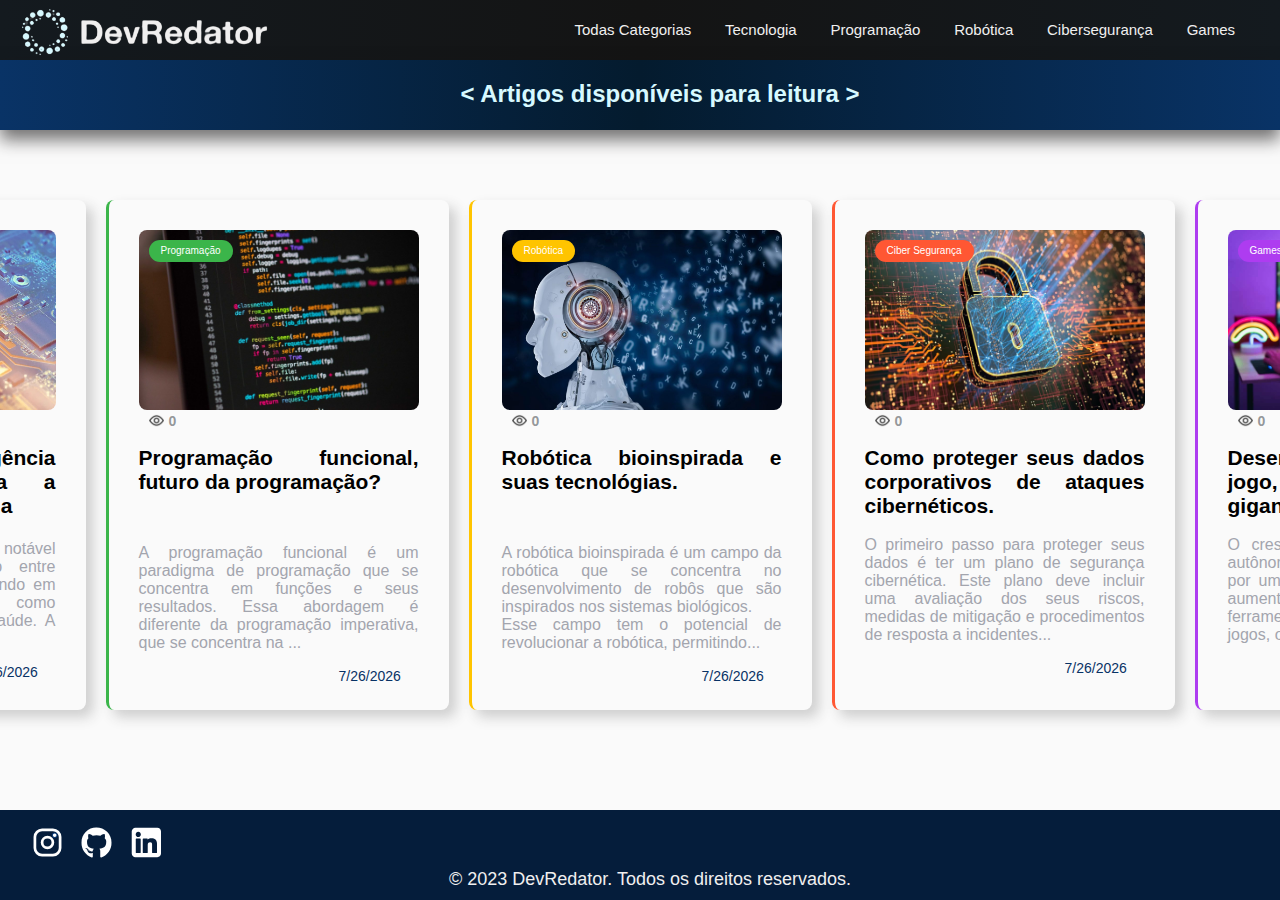
<file: index.html>
<!DOCTYPE html>
<html lang="pt-BR">

<head>
    <meta charset="UTF-8">
    <meta name="viewport" content="width=device-width, initial-scale=1.0">
    <link rel="stylesheet" href="style.css" />
    <script src="script.js" defer></script>
    <title>Document</title>

</head>

<body>
    <div class="dropdwn">
        <nav>
            <a href="https://looka.com/editor/145807962" target="_blank"><img class="logo"
                    src="Imagens/cinza e azul.png"></a>
            <ul>
                <li data_filter_all>Todas Categorias</li>
                <li data_filter_technology>Tecnologia</a></li>
                <li data_filter_programing>Programação</a></li>
                <li data_filter_robotic>Robótica</a></li>
                <li data_filter_cibersecurity>Cibersegurança</a></li>
                <li data_filter_games>Games</a></li>
            </ul>
        </nav>
    </div>

    <div class="dropdwn_artigo">
        <ul>
            <h2>
                < Artigos disponíveis para leitura >
            </h2>
        </ul>
    </div>
    <main>

        <div class="row">
            <div id="cardone" data_cardone data_cardpost>
                <div class="card cardone">
                    <div class="elementodocard">Tecnologia</div>
                    <img class="image1" src="Imagens/circuito.jpg">
                    <img class="image" src="Imagens/mostrar.png" alt="card2" id="image2" />
                    <span class="view-count" id="view-count-cardone" data_views_cardone>0</span>
                    <h2>Avanço na Inteligência Artificial Impulsiona a Medicina Personalizada</h2>

                    <p>Nos últimos anos, um avanço notável tem ocorrido na interseção entre tecnologia e medicina,
                        resultando em
                        uma
                        revolução na forma como abordamos os cuidados de saúde.
                        A convergência da medicina... <br>
                    </p>

                    <span data_date></span><br>
                </div>
            </div>

            <div id="cardtwo" data_cardtwo data_cardpost>

                <div class="card cardtwo">
                    <div class="elementodocardtwo">Programação</div>
                    <img class="image2" src="Imagens/programacao.jpg">
                    <img class="image" src="Imagens/mostrar.png" alt="card2" />
                    <span class="view-count" id="view-count-cardtwo" data_views_cardtwo>0</span>
                    <h2>Programação funcional, futuro da programação?</h2>

                    <p>A programação funcional é um paradigma de programação que se concentra em funções e seus
                        resultados. Essa
                        abordagem é diferente da programação imperativa, que se concentra na ...
                        <br>
                    </p>
                    <span data_date></span><br>
                </div>

            </div>

            <div id="cardtree" data_cardtree data_cardpost>

                <div class="card cardtree" id="cardtree">
                    <div class="elementodocardtree">Robótica</div>
                    <img class="image3" src="Imagens/robotica.jpg">
                    <img class="image" src="Imagens/mostrar.png" alt="card3" />
                    <span class="view-count" id="view-count-cardtree" data_views_cardtree>0</span>
                    <h2>Robótica bioinspirada e suas tecnológias. </h2>

                    <p>A robótica bioinspirada é um campo da robótica que se concentra no desenvolvimento de robôs
                        que
                        são
                        inspirados nos sistemas biológicos. <br>
                        Esse campo tem o potencial de revolucionar a robótica, permitindo...
                    </p>
                    <span data_date>Data</span><br>
                </div>

            </div>

            <div id="cardfour" data_cardfour data_cardpost>

                <div class="card cardfour" id="cardfour">
                    <div class="elementodocardfour">Ciber Segurança</div>
                    <img class="image4" src="Imagens/Ciber.jpg" alt="card4">
                    <img class="image" src="Imagens/mostrar.png" alt="card4" />
                    <span class="view-count" id="view-count-cardfour" data_views_cardfour>0</span>
                    <h2>Como proteger seus dados corporativos de ataques cibernéticos.</h2>

                    <p>O primeiro passo para proteger seus dados é ter um plano de segurança cibernética. Este plano
                        deve incluir uma avaliação dos seus riscos, medidas de mitigação e procedimentos de resposta a
                        incidentes...<br>

                    </p>
                    <span data_date>Data</span><br>
                </div>
            </div>

            <div id="cardfive" data_cardfive data_cardpost>

                <div class="card cardfive" id="cardfive">
                    <div class="elementodocardfive">Ciber Segurança</div>
                    <img class="image5" src="Imagens/tendencias.jpg" alt="card5">
                    <span class="view-count" id="view-count-cardfive" data_views_cardfive>0</span>
                    <img class="image" src="Imagens/mostrar.png" alt="card5" />
                    <h2>As Tendências Emergentes em Cibersegurança.</h2>

                    <p> cibersegurança é um campo em constante evolução, à medida que ameaças cibernéticas se tornam
                        mais sofisticadas e os atacantes buscam novas maneiras de explorar vulnerabilidades. A
                        utilização de inteligência artificial...<br>

                    </p>
                    <span data_date>Data</span><br>
                </div>
                <script>
                    var cardfive = document.getElementById("cardfive");
                    cardfive.style.display = "none";
                </script>

            </div>

            <div id="cardsix" data_cardsix data_cardpost>

                <div class="card cardsix" id="cardsix">
                    <div class="elementodocardsix">Robótica</div>
                    <img class="image6" src="Imagens/cirurgia_robotica.jpg" alt="card6">
                    <span class="view-count" id="view-count-cardsix" data_views_cardsix>0</span>
                    <img class="image" src="Imagens/mostrar.png" alt="card6" />
                    <h2>Robôs realizam cirurgias cardíacas.</h2>

                    <p>Robôs conseguem realizar cirurgias cardíacas com a mesma precisão de humanos.</br>

                        Um grupo de pesquisadores da Universidade de Stanford, nos Estados Unidos, desenvolveu um
                        sistema de robótica que é capaz de realizar...<br>

                    </p>
                    <span data_date>Data</span><br>
                </div>
                <script>
                    var cardsix = document.getElementById("cardsix");
                    cardsix.style.display = "none";
                </script>

            </div>

            <div id="cardseven" data_cardseven data_cardpost>

                <div class="card cardseven" id="cardseven">
                    <div class="elementodocardseven">Tecnologia</div>
                    <img class="image7" src="Imagens/metaverso.jpg" alt="card7">
                    <span class="view-count" id="view-count-cardseven" data_views_cardseven>0</span>
                    <img class="image" src="Imagens/mostrar.png" alt="card7" />
                    <h2>Metaverso, a internet que não é apenas virtual.</h2>

                    <p>Desenvolvedores de jogos autônomos, que trabalham por conta própria, estão ganhando espaço no
                        mercado.
                        Esses desenvolvedores geralmente trabalham em projetos pessoais ou em parceria com outras
                        pessoas, e não estão vinculados a grandes empresas ou estúdios...<br>

                    </p>
                    <span data_date>Data</span><br>
                </div>
                <script>
                    var cardseven = document.getElementById("cardseven");
                    cardseven.style.display = "none";
                </script>

            </div>

            <div id="cardeight" data_cardeight data_cardpost>

                <div class="card cardeight" id="cardeight">
                    <div class="elementodocardeight">Games</div>
                    <img class="image8" src="Imagens/games.jpg" alt="card8">
                    <span class="view-count" id="view-count-cardeight" data_views_cardeight>0</span>
                    <img class="image" src="Imagens/mostrar.png" alt="card8" />
                    <h2>Desenvolva o seu proprio jogo, e feche parceria com gigantes.</h2>

                    <p>O crescimento dos desenvolvedores autônomos de jogos é impulsionado por uma série de fatores,
                        incluindo o aumento da acessibilidade às ferramentas de desenvolvimento de jogos, o crescimento
                        do mercado...<br>

                    </p>
                    <span data_date>Data</span><br>
                </div>

            </div>

            <div id="cardnine" data_cardnine data_cardpost>

                <div class="card cardnine" id="cardnine">
                    <div class="elementodocardnine">Programação</div>
                    <img class="image9" src="Imagens/python.jpg" alt="card9">
                    <span class="view-count" id="view-count-cardnine" data_views_cardnine>0</span>
                    <img class="image" src="Imagens/mostrar.png" alt="card9" />
                    <h2>Python 3.12.0 é lançado, e vai te surpreender com seu novo desempenho.</h2>

                    <p>O Python Software Foundation (PSF) anunciou o lançamento do Python 3.12.0rc1, a primeira release
                        candidate da próxima versão da linguagem de programação Python. O lançamento do rc1 marca um
                        marco importante no desenvolvimento do Python ...<br>

                    </p>
                    <span data_date>Data</span><br>
                </div>
                <script>
                    var cardnine = document.getElementById("cardnine");
                    cardnine.style.display = "none";
                </script>
            </div>

            <div id="cardten" data_cardten data_cardpost>

                <div class="card cardten" id="cardten">
                    <div class="elementodocardten">Games</div>
                    <img class="image10" src="Imagens/realidade virtual.jpg" alt="card10">
                    <span class="view-count" id="view-count-cardten" data_views_cardten>0</span>
                    <img class="image" src="Imagens/mostrar.png" alt="card10" />
                    <h2>O futuro dos jogos: realidade virtual, inteligência artificial e jogos em nuvem.</h2>

                    <p>O futuro dos jogos: realidade virtual, inteligência artificial e jogos em nuvem
                        O mercado de games está em constante crescimento e evolução. Novos gêneros... <br>
                    </p>
                    <span data_date>Data</span><br>
                </div>
                <script>
                    var cardnine = document.getElementById("cardten");
                    cardnine.style.display = "none";
                </script>
            </div>

        </div>
    </main>

    <footer>
        <div class="svg-container">
            <div class="instagram">
                <a href="https://www.instagram.com/dev_larre">
                    <svg viewBox="0 -0.5 25 25" fill="none" xmlns="http://www.w3.org/2000/svg" stroke="#0B3C79">
                        <g id="SVGRepo_bgCarrier" stroke-width="0"></g>
                        <g id="SVGRepo_tracerCarrier" stroke-linecap="round" stroke-linejoin="round"></g>
                        <g id="SVGRepo_iconCarrier">
                            <path fill-rule="evenodd" clip-rule="evenodd"
                                d="M15.5 5H9.5C7.29086 5 5.5 6.79086 5.5 9V15C5.5 17.2091 7.29086 19 9.5 19H15.5C17.7091 19 19.5 17.2091 19.5 15V9C19.5 6.79086 17.7091 5 15.5 5Z"
                                stroke="#ffffff" stroke-width="1.5" stroke-linecap="round" stroke-linejoin="round">
                            </path>
                            <path fill-rule="evenodd" clip-rule="evenodd"
                                d="M12.5 15C10.8431 15 9.5 13.6569 9.5 12C9.5 10.3431 10.8431 9 12.5 9C14.1569 9 15.5 10.3431 15.5 12C15.5 12.7956 15.1839 13.5587 14.6213 14.1213C14.0587 14.6839 13.2956 15 12.5 15Z"
                                stroke="#ffffff" stroke-width="1.5" stroke-linecap="round" stroke-linejoin="round">
                            </path>
                            <rect x="15.5" y="9" width="2" height="2" rx="1" transform="rotate(-90 15.5 9)"
                                fill="#ffffff">
                            </rect>
                            <rect x="16" y="8.5" width="1" height="1" rx="0.5" transform="rotate(-90 16 8.5)"
                                stroke="#ffffff" stroke-linecap="round"></rect>
                        </g>
                    </svg>
                </a>
            </div>
            <div class="github">
                <a href="https://github.com/DevLarre">
                    <svg viewBox="0 0 24 24" fill="none" xmlns="http://www.w3.org/2000/svg">
                        <g id="SVGRepo_bgCarrier" stroke-width="0"></g>
                        <g id="SVGRepo_tracerCarrier" stroke-linecap="round" stroke-linejoin="round"></g>
                        <g id="SVGRepo_iconCarrier">
                            <path
                                d="M9.35003 16.88C9.35003 16.95 9.28003 17 9.18003 17C9.08003 17 9.00003 17 9.00003 16.88C9.00003 16.76 9.08003 16.76 9.17003 16.76C9.26003 16.76 9.35003 16.81 9.35003 16.88ZM8.35003 16.73C8.35003 16.8 8.35003 16.88 8.49003 16.9C8.52584 16.9172 8.56701 16.9195 8.6045 16.9064C8.642 16.8933 8.67275 16.8658 8.69003 16.83C8.69003 16.76 8.69003 16.69 8.55003 16.66C8.41003 16.63 8.37003 16.66 8.35003 16.73ZM9.77003 16.68C9.68003 16.68 9.62003 16.76 9.63003 16.84C9.64003 16.92 9.72003 16.95 9.82003 16.93C9.92003 16.91 9.97003 16.84 9.96003 16.77C9.95003 16.7 9.87003 16.67 9.77003 16.68ZM11.9 4.00002C10.8454 3.99009 9.79962 4.19333 8.82547 4.59754C7.85132 5.00175 6.96887 5.5986 6.23107 6.35227C5.49328 7.10594 4.91535 8.0009 4.53197 8.98343C4.14859 9.96597 3.96765 11.0158 4.00003 12.07C3.97211 13.7969 4.48426 15.4894 5.46493 16.9111C6.4456 18.3328 7.84582 19.4127 9.47003 20C9.88003 20.07 10.03 19.81 10.03 19.6C10.03 19.39 10.03 18.26 10.03 17.6C10.03 17.6 7.77003 18.1 7.29003 16.6C7.29003 16.6 6.93003 15.6 6.40003 15.39C6.40003 15.39 5.66003 14.87 6.45003 14.88C6.70877 14.9149 6.95573 15.01 7.17108 15.1576C7.38643 15.3052 7.56417 15.5013 7.69003 15.73C7.79466 15.9351 7.9401 16.1167 8.11742 16.2635C8.29473 16.4104 8.50019 16.5195 8.72118 16.5841C8.94218 16.6487 9.17404 16.6675 9.40255 16.6393C9.63106 16.6111 9.85139 16.5364 10.05 16.42C10.0879 16.0025 10.2679 15.6107 10.56 15.31C8.76003 15.1 6.94003 14.84 6.94003 11.65C6.92091 11.2896 6.97881 10.9293 7.10985 10.5931C7.2409 10.2569 7.44209 9.95241 7.70003 9.70002C7.45667 8.96799 7.48507 8.17282 7.78003 7.46002C8.46003 7.24002 10.01 8.35002 10.01 8.35002C11.3342 7.97655 12.7359 7.97655 14.06 8.35002C14.06 8.35002 15.61 7.24002 16.29 7.46002C16.5914 8.17142 16.6198 8.96894 16.37 9.70002C16.6371 9.94893 16.8489 10.2511 16.9919 10.587C17.1348 10.9229 17.2057 11.285 17.2 11.65C17.2 14.85 15.3 15.1 13.5 15.31C13.6809 15.5129 13.8186 15.7506 13.9046 16.0085C13.9905 16.2664 14.023 16.5391 14 16.81C14 17.93 14 19.31 14 19.58C13.9994 19.6475 14.015 19.7142 14.0456 19.7744C14.0763 19.8346 14.1209 19.8866 14.1759 19.9258C14.2308 19.9651 14.2945 19.9905 14.3613 19.9999C14.4282 20.0094 14.4964 20.0025 14.56 19.98C16.1813 19.3978 17.5786 18.321 18.5547 16.9017C19.5309 15.4824 20.0364 13.7922 20 12.07C20.0094 11.0051 19.8061 9.94902 19.402 8.96371C18.9979 7.9784 18.4011 7.08369 17.6467 6.33205C16.8923 5.58041 15.9953 4.98696 15.0085 4.58651C14.0217 4.18606 12.9649 3.98667 11.9 4.00002ZM7.14003 15.41C7.14003 15.41 7.14003 15.52 7.14003 15.58C7.15118 15.5912 7.16442 15.6001 7.17901 15.6061C7.1936 15.6122 7.20923 15.6153 7.22503 15.6153C7.24082 15.6153 7.25646 15.6122 7.27105 15.6061C7.28563 15.6001 7.29888 15.5912 7.31003 15.58C7.31003 15.58 7.31003 15.47 7.31003 15.4C7.31003 15.33 7.18003 15.37 7.14003 15.41ZM6.79003 15.14C6.79003 15.14 6.79003 15.24 6.86003 15.27C6.86846 15.2805 6.87913 15.2889 6.89124 15.2947C6.90335 15.3004 6.91661 15.3035 6.93003 15.3035C6.94345 15.3035 6.9567 15.3004 6.96881 15.2947C6.98093 15.2889 6.99159 15.2805 7.00003 15.27C7.00003 15.27 7.00003 15.17 6.93003 15.14C6.86003 15.11 6.81003 15.11 6.79003 15.14ZM7.79003 16.32C7.79003 16.32 7.79003 16.46 7.79003 16.53C7.79003 16.6 7.96003 16.61 8.00003 16.53C8.04003 16.45 8.00003 16.39 8.00003 16.32C8.00003 16.25 7.87003 16.27 7.83003 16.32H7.79003ZM7.42003 15.83C7.42003 15.83 7.42003 15.95 7.42003 16.03C7.42003 16.11 7.56003 16.14 7.61003 16.11C7.63535 16.0809 7.6493 16.0436 7.6493 16.005C7.6493 15.9664 7.63535 15.9291 7.61003 15.9C7.56003 15.82 7.48003 15.79 7.42003 15.83Z"
                                fill="#ffffff"></path>
                        </g>
                    </svg>
                </a>
            </div>
            <div class="linkedin">
                <a href="https://www.linkedin.com/in/devlarre/">
                    <svg fill="#ffffff" viewBox="-5.5 0 32 32" version="1.1" xmlns="http://www.w3.org/2000/svg">
                        <g id="SVGRepo_bgCarrier" stroke-width="0"></g>
                        <g id="SVGRepo_tracerCarrier" stroke-linecap="round" stroke-linejoin="round"></g>
                        <g id="SVGRepo_iconCarrier">
                            <title>linkedin</title>
                            <path
                                d="M0 8.219v15.563c0 1.469 1.156 2.625 2.625 2.625h15.563c0.719 0 1.406-0.344 1.844-0.781 0.469-0.469 0.781-1.063 0.781-1.844v-15.563c0-1.469-1.156-2.625-2.625-2.625h-15.563c-0.781 0-1.375 0.313-1.844 0.781-0.438 0.438-0.781 1.125-0.781 1.844zM2.813 10.281c0-1 0.813-1.875 1.813-1.875 1.031 0 1.875 0.875 1.875 1.875 0 1.031-0.844 1.844-1.875 1.844-1 0-1.813-0.813-1.813-1.844zM7.844 23.125v-9.531c0-0.219 0.219-0.406 0.375-0.406h2.656c0.375 0 0.375 0.438 0.375 0.719 0.75-0.75 1.719-0.938 2.719-0.938 2.438 0 4 1.156 4 3.719v6.438c0 0.219-0.188 0.406-0.375 0.406h-2.75c-0.219 0-0.375-0.219-0.375-0.406v-5.813c0-0.969-0.281-1.5-1.375-1.5-1.375 0-1.719 0.906-1.719 2.125v5.188c0 0.219-0.219 0.406-0.438 0.406h-2.719c-0.156 0-0.375-0.219-0.375-0.406zM2.875 23.125v-9.531c0-0.219 0.219-0.406 0.375-0.406h2.719c0.25 0 0.406 0.156 0.406 0.406v9.531c0 0.219-0.188 0.406-0.406 0.406h-2.719c-0.188 0-0.375-0.219-0.375-0.406z">
                            </path>
                        </g>
                    </svg>
                </a>
            </div>
        </div>
        <p>&copy; 2023 DevRedator. Todos os direitos reservados.</p>
    </footer>

</body>

</html>
</file>
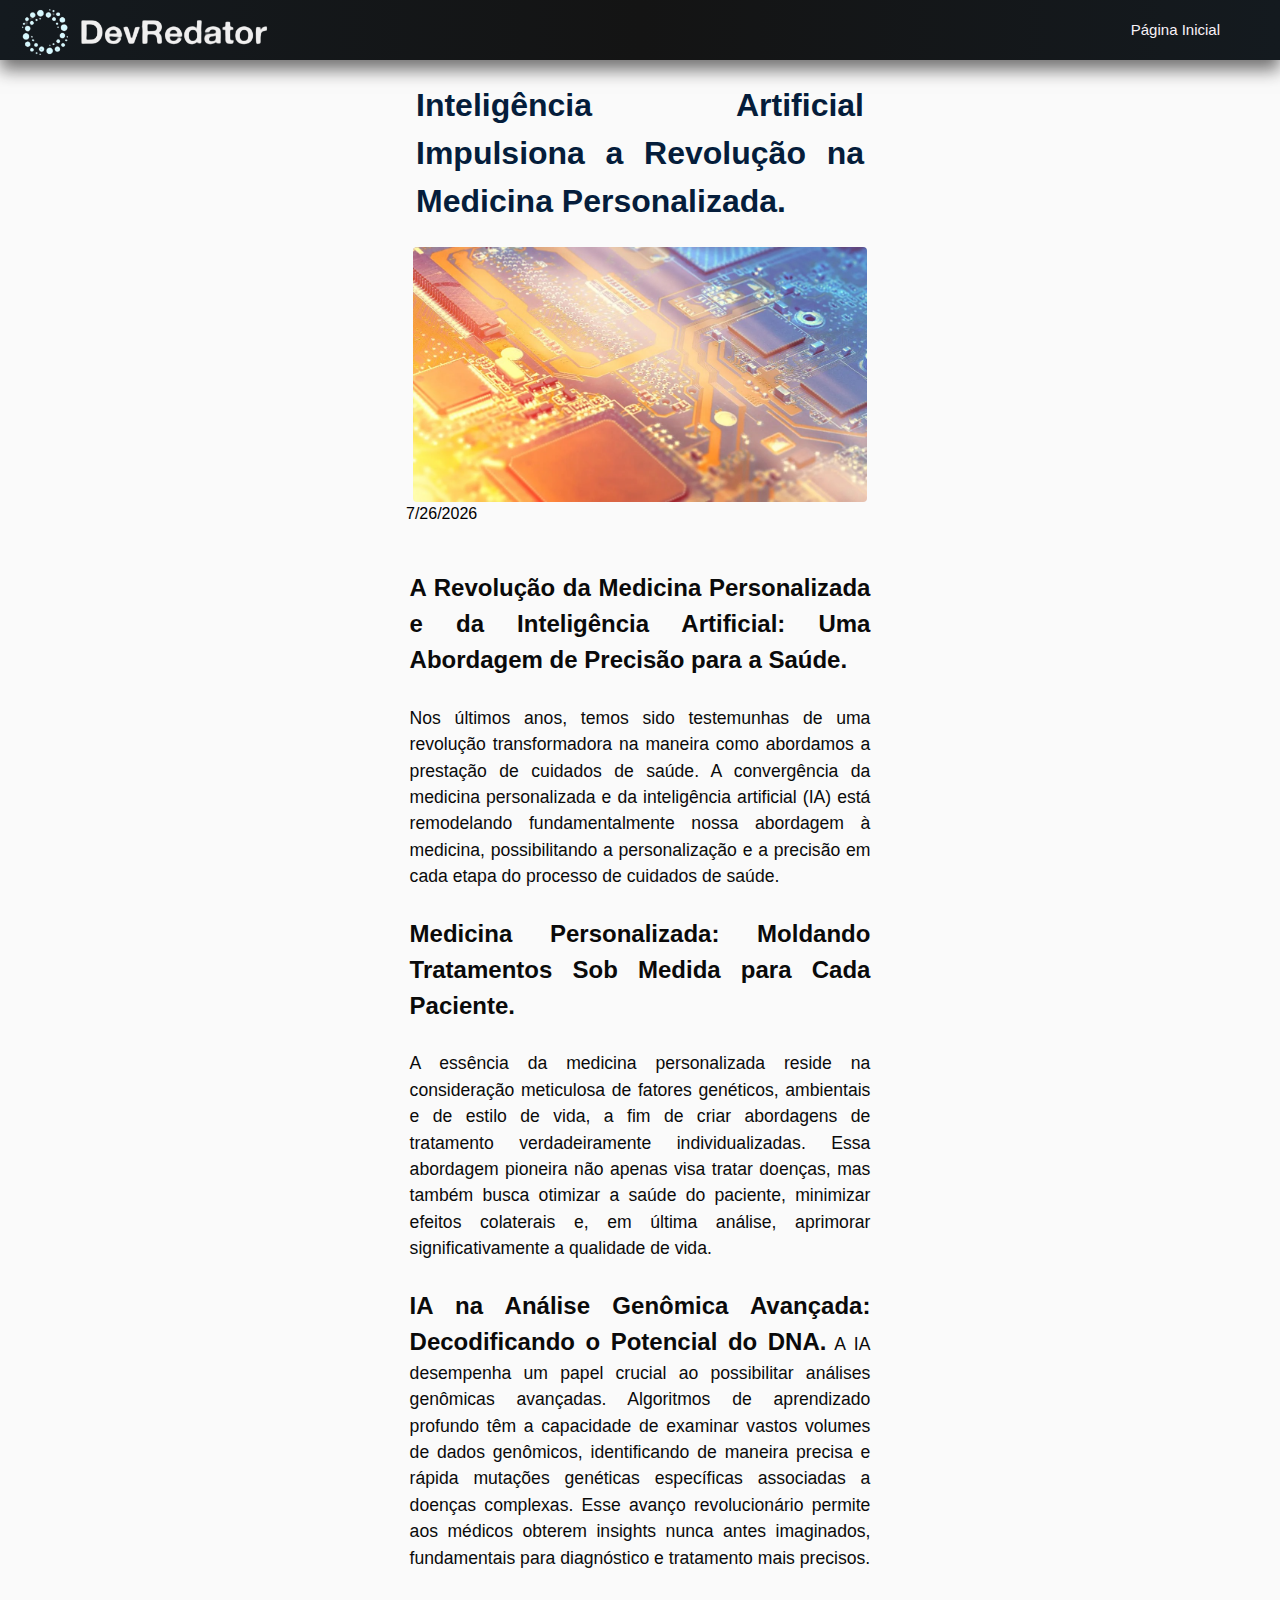
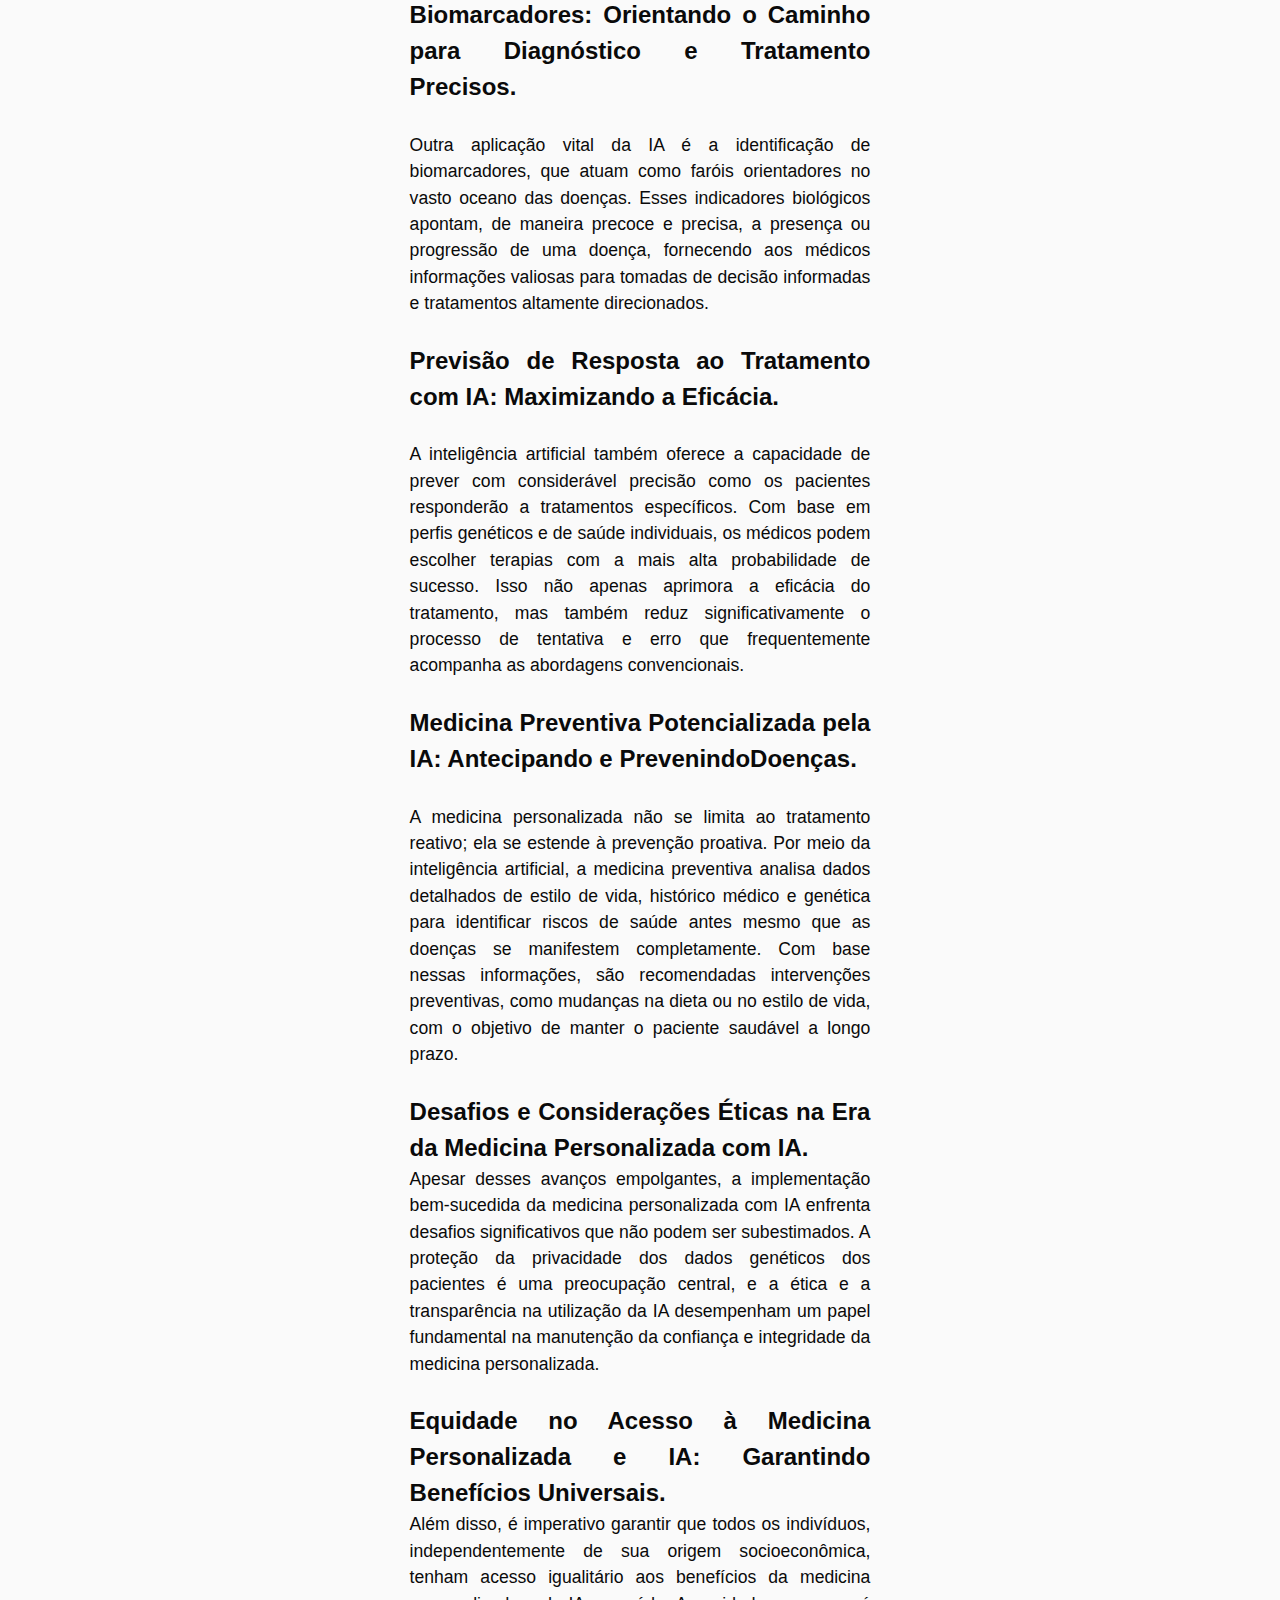
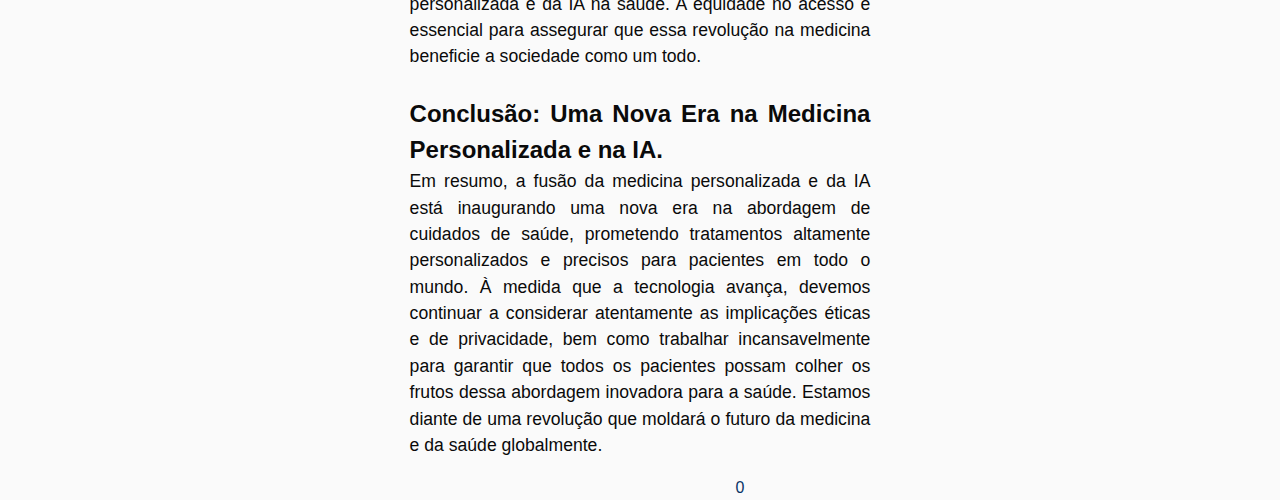
<file: postpage.html>
<!DOCTYPE html>
<html lang="en">

<head>
    <meta charset="UTF-8">
    <meta name="viewport" content="width=device-width, initial-scale=1.0">
    <title>Page</title>
    <link rel="stylesheet" href="style.css">
    <script type="module" src="postpage.js"></script>
</head>

<body>
    <div class="dropdwn">
        <nav>
            <a href="https://looka.com/editor/145807962" target="_blank"><img class="logo"
                    src="Imagens/cinza e azul.png"></a>
            <ul>
                <li><a href="index.html">Página Inicial</a></li>
            </ul>
        </nav>

        <article class="post">
            <h1 data_title></h1>
            <img src="" alt="" class="" data_img />
            <span class="testedata" data_date></span>
            <p data_paragraph></p>
            <span data_views></span>

        </article>

</body>

</html>
</file>
<file: style.css>
body {
    font-family: "Poppins", sans-serif;
    background-color: #fafafa;
    margin: 0;
    padding: 0;
}

.dropdwn {
    margin: 0 auto;
    font-size: 10pt;
}

.dropdwn_artigo {
    color: #D7F9FF;
    width: 100%;
    height: 70px;
    text-align: center;
    background: linear-gradient(to right, #093366 0%, #041b2e 50%, #093366 100%);
    box-shadow: 0 10px 16px rgba(26, 25, 25, 0.6);
    position: absolute;
}

.logo {
    height: 64px;
    transition: all 0.3s ease-out;
}

nav {
    height: 60px;
    background: linear-gradient(to right, #141a1f 0%, #141414 50%, #141a1f 100%);
    box-shadow: 0 10px 16px rgba(26, 25, 25, 0.6);
}

nav ul {
    padding: 0;
    margin: 0;
    float: right;
    margin-right: 30px;
}

nav ul li {
    background: none;
    position: relative;
    list-style: none;
    display: inline-block;
    padding: 0 15px;
    color: #F0EFEF;
    text-decoration: none;
    line-height: 60px;
    font-size: 15px;
    cursor: pointer;
    font-family: Impact, 'Poppins Narrow Bold', sans-serif;
}

.row {
    display: flex;
    justify-content: center;
    align-items: center;
    margin: 130px;
}

.cardone {
    border-radius: 8px;
    box-shadow: 7px 7px 13px 0px rgba(50, 50, 50, 0.22);
    padding: 30px;
    margin: 10px;
    width: 280px;
    height: 450px;
    transition: all 0.3s ease-out;
    overflow: hidden;
}

.cardtwo {
    border-radius: 8px;
    box-shadow: 7px 7px 13px 0px rgba(50, 50, 50, 0.22);
    padding: 30px;
    margin: 10px;
    width: 280px;
    height: 450px;
    transition: all 0.3s ease-out;
    overflow: hidden;
}

.cardtree {
    border-radius: 8px;
    box-shadow: 7px 7px 13px 0px rgba(50, 50, 50, 0.22);
    padding: 30px;
    margin: 10px;
    width: 280px;
    height: 450px;
    transition: all 0.3s ease-out;
    overflow: hidden;
}

.cardfour {
    border-radius: 8px;
    box-shadow: 7px 7px 13px 0px rgba(50, 50, 50, 0.22);
    padding: 30px;
    margin: 10px;
    width: 280px;
    height: 450px;
    transition: all 0.3s ease-out;
    overflow: hidden;
}

.cardfive {
    border-radius: 8px;
    box-shadow: 7px 7px 13px 0px rgba(50, 50, 50, 0.22);
    padding: 30px;
    margin: 10px;
    width: 280px;
    height: 450px;
    transition: all 0.3s ease-out;
    overflow: hidden;
}

.cardsix {
    border-radius: 8px;
    box-shadow: 7px 7px 13px 0px rgba(50, 50, 50, 0.22);
    padding: 30px;
    margin: 10px;
    width: 280px;
    height: 450px;
    transition: all 0.3s ease-out;
    overflow: hidden;
}

.cardseven {
    border-radius: 8px;
    box-shadow: 7px 7px 13px 0px rgba(50, 50, 50, 0.22);
    padding: 30px;
    margin: 10px;
    width: 280px;
    height: 450px;
    transition: all 0.3s ease-out;
    overflow: hidden;
}

.cardeight {
    border-radius: 8px;
    box-shadow: 7px 7px 13px 0px rgba(50, 50, 50, 0.22);
    padding: 30px;
    margin: 10px;
    width: 280px;
    height: 450px;
    transition: all 0.3s ease-out;
    overflow: hidden;
}

.cardnine {
    border-radius: 8px;
    box-shadow: 7px 7px 13px 0px rgba(50, 50, 50, 0.22);
    padding: 30px;
    margin: 10px;
    width: 280px;
    height: 450px;
    transition: all 0.3s ease-out;
    overflow: hidden;
}

.cardten {
    border-radius: 8px;
    box-shadow: 7px 7px 13px 0px rgba(50, 50, 50, 0.22);
    padding: 30px;
    margin: 10px;
    width: 280px;
    height: 450px;
    transition: all 0.3s ease-out;
    overflow: hidden;
}

.cardone h1 {
    text-align: justify;
}

.cardone p {
    margin-top: 22px;
}

.cardtwo h1 {
    text-align: justify;
}

.cardtwo p {
    margin-top: 50px;
}

.cardtree h1 {
    text-align: justify;
}

.cardtree p {
    margin-top: 50px;
}

.cardone p {
    font-size: 14px;
    text-align: justify;
}

.cardtwo p {
    font-size: 14px;
    text-align: justify;
}

.cardtree p {
    font-size: 14px;
    text-align: justify;
}

.elementodocard {
    font-size: 10px;
    margin: 10px;
    position: absolute;
    background-color: #82b7f8;
    color: #fff;
    padding: 0.6em 1.2em;
    line-height: 1;
    border-radius: 999px;
}

.elementodocardtwo {
    font-size: 10px;
    margin: 10px;
    position: absolute;
    background-color: #3bb54a;
    color: #fff;
    padding: 0.6em 1.2em;
    line-height: 1;
    border-radius: 999px;
}

.elementodocardtree {
    font-size: 10px;
    margin: 10px;
    position: absolute;
    background-color: #ffc400;
    color: #fff;
    padding: 0.6em 1.2em;
    line-height: 1;
    border-radius: 999px;
}

.elementodocardfour {
    font-size: 10px;
    margin: 10px;
    position: absolute;
    background-color: #FF5733;
    color: #fff;
    padding: 0.6em 1.2em;
    line-height: 1;
    border-radius: 999px;
}

.elementodocardfive {
    font-size: 10px;
    margin: 10px;
    position: absolute;
    background-color: #FF5733;
    color: #fff;
    padding: 0.6em 1.2em;
    line-height: 1;
    border-radius: 999px;
}

.elementodocardsix {
    font-size: 10px;
    margin: 10px;
    position: absolute;
    background-color: #ffc400;
    color: #fff;
    padding: 0.6em 1.2em;
    line-height: 1;
    border-radius: 999px;
}

.elementodocardseven {
    font-size: 10px;
    margin: 10px;
    position: absolute;
    background-color: #82b7f8;
    color: #fff;
    padding: 0.6em 1.2em;
    line-height: 1;
    border-radius: 999px;
}

.elementodocardeight {
    font-size: 10px;
    margin: 10px;
    position: absolute;
    background-color: #ae3cf0;
    color: #fff;
    padding: 0.6em 1.2em;
    line-height: 1;
    border-radius: 999px;
}

.elementodocardnine {
    font-size: 10px;
    margin: 10px;
    position: absolute;
    background-color: #3bb54a;
    color: #fff;
    padding: 0.6em 1.2em;
    line-height: 1;
    border-radius: 999px;
}

.elementodocardten {
    font-size: 10px;
    margin: 10px;
    position: absolute;
    background-color: #ae3cf0;
    color: #fff;
    padding: 0.6em 1.2em;
    line-height: 1;
    border-radius: 999px;
}


.cardone:hover {
    transform: translateY(-5px);
    cursor: pointer;
}

.cardtwo:hover {
    transform: translateY(-5px);
    cursor: pointer;
}

.cardtree:hover {
    transform: translateY(-5px);
    cursor: pointer;
}

.cardfour:hover {
    transform: translateY(-5px);
    cursor: pointer;
}

.cardfive:hover {
    transform: translateY(-5px);
    cursor: pointer;
}

.cardsix:hover {
    transform: translateY(-5px);
    cursor: pointer;
}

.cardseven:hover {
    transform: translateY(-5px);
    cursor: pointer;
}

.cardeight:hover {
    transform: translateY(-5px);
    cursor: pointer;
}

.cardnine:hover {
    transform: translateY(-5px);
    cursor: pointer;
}

.cardten:hover {
    transform: translateY(-5px);
    cursor: pointer;
}

.logo:hover {
    transform: translateY(-5px);
    cursor: pointer;
}

.card p {
    color: #a3a5ae;
    font-size: 16px;
    text-align: justify;
}

.image {
    float: left;
    max-width: 15px;
    max-height: 15px;
    opacity: 0.8;
    margin-left: 10px;
}

.image1 {
    border-radius: 8px;
    width: 280px;
    height: 180px;
}

.image2 {
    border-radius: 8px;
    width: 280px;
    height: 180px;
}

.image3 {
    border-radius: 8px;
    width: 280px;
    height: 180px;
}

.image4 {
    border-radius: 8px;
    width: 280px;
    height: 180px;
}

.image5 {
    border-radius: 8px;
    width: 280px;
    height: 180px;
}

.image6 {
    border-radius: 8px;
    width: 280px;
    height: 180px;
}

.image7 {
    border-radius: 8px;
    width: 280px;
    height: 180px;
}

.image8 {
    border-radius: 8px;
    width: 280px;
    height: 180px;
}

.image9 {
    border-radius: 8px;
    width: 280px;
    height: 180px;
}

.image10 {
    border-radius: 8px;
    width: 280px;
    height: 180px;
}

span {
    color: #083265;
    margin-left: 200px;
}

.testedata {
    color: black;
    margin-left: 10vw;
    margin-left: -31vw;
    text-align: justify;
}

.view-count {
    color: rgba(121, 125, 129, 0.8);
    margin-left: 5px;
    font-weight: bold;
}

.cardone {
    border-left: 3px solid #4895ff;
    font-size: 14px;
    position: justify;
}

.cardone h2 {
    text-align: justify;
}

.cardtwo {
    border-left: 3px solid #3bb54a;
    font-size: 14px;
    position: justify;
}

.cardtwo h2 {
    text-align: justify;
}

.cardtree {
    border-left: 3px solid #ffc400;
    font-size: 14px;
    position: justify;
}

.cardtree h2 {
    text-align: justify;
}

.cardfour {
    border-left: 3px solid #FF5733;
    font-size: 14px;
    position: justify;
}

.cardfour h2 {
    text-align: justify;
}

.cardfive {
    border-left: 3px solid #FF5733;
    font-size: 14px;
    position: justify;
}

.cardfive h2 {
    text-align: justify;
}

.cardsix {
    border-left: 3px solid #ffc400;
    font-size: 14px;
    position: justify;
}

.cardsix h2 {
    text-align: justify;
}

.cardseven {
    border-left: 3px solid #4895ff;
    font-size: 14px;
    position: justify;
}

.cardseven h2 {
    text-align: justify;
}

.cardeight {
    border-left: 3px solid #ae3cf0;
    font-size: 14px;
    position: justify;
}

.cardeight h2 {
    text-align: justify;
}

.cardnine {
    border-left: 3px solid #3bb54a;
    font-size: 14px;
    position: justify;
}

.cardten {
    border-left: 3px solid #ae3cfa;
    font-size: 14px;
    position: justify;
}

.cardnine h2 {
    text-align: justify;
}

.cardten h2 {
    text-align: justify;
}

.post h1 {
    color: #051d3b;
    max-width: 70%;
    text-align: justify;
}

.post {
    color: #0a0a0a;
    font-size: 16px;
    line-height: 1.5;
    margin-bottom: 20px;
    max-width: 50%;
    margin: 0 auto;
    text-align: justify;
    display: flex;
    flex-direction: column;
    justify-content: center;
    align-items: center;
}

.post p {
    text-align: justify;
    margin-right: 7vw;
    /*'vw' para manter a margem relativa à largura da viewport */
    margin-left: 7vw;
    /* 'vw' para manter a margem relativa à largura da viewport */
    font-size: 1.1em;
}

.image1p {
    width: auto;
    height: auto;
    max-width: 71%;
    max-height: 71vh;
    display: block;
    margin: 0 auto;
    border-radius: 4px;
}

.image2p {
    width: auto;
    height: auto;
    max-width: 71%;
    max-height: 70h;
    display: block;
    margin: 0 auto;
    border-radius: 4px;
}

.image3p {
    width: auto;
    height: auto;
    max-width: 70%;
    max-height: 61vh;
    display: block;
    margin: 0 auto;
    border-radius: 4px;
}

.image4p {
    width: auto;
    height: auto;
    max-width: 71%;
    max-height: 70%;
    display: block;
    margin: 0 auto;
    border-radius: 4px;
}

.image5p {
    width: auto;
    height: auto;
    max-width: 71%;
    max-height: 70%;
    display: block;
    margin: 0 auto;
    border-radius: 4px;
}

.image6p {
    width: auto;
    height: auto;
    max-width: 71%;
    max-height: 70%;
    display: block;
    margin: 0 auto;
    border-radius: 4px;
}

.image7p {
    width: auto;
    height: auto;
    max-width: 71%;
    max-height: 70%;
    display: block;
    margin: 0 auto;
    border-radius: 4px;
}

.image8p {
    width: auto;
    height: auto;
    max-width: 71%;
    max-height: 70%;
    display: block;
    margin: 0 auto;
    border-radius: 4px;
}

.image9p {
    width: auto;
    height: auto;
    max-width: 71%;
    max-height: 70%;
    display: block;
    margin: 0 auto;
    border-radius: 4px;
}

.image10p {
    width: auto;
    height: auto;
    max-width: 71%;
    max-height: 70%;
    display: block;
    margin: 0 auto;
    border-radius: 4px;
}

a {
    padding: 0 15px;
    color: rgb(248, 242, 247);
    text-decoration: none;
    line-height: 60px;
    font-size: 15px;
    cursor: pointer;
}

footer {
    background: #051d3b;
    color: #fff;
    padding: 10px;
    padding-top: 10px;
    text-align: left;
    position: fixed;
    width: 100%;
    bottom: 0;
}

footer p {
    display: flex;
    justify-content: center;
    margin: 0;
    color: #F0EFEF;
    font-size: 18px;
    margin-top: 0;
}

.svg-container {
    display: inline-block;
    margin-right: 10px;
}

.instagram,
.github,
.linkedin {
    display: inline-block;
    width: 45px;
    height: 45px;
    cursor: pointer;
}

.instagram:hover a svg {
    stroke: #993399;
}

.github:hover a svg {
    stroke: #2E8B57;
}

.linkedin:hover a svg {
    stroke: #54dce6;
}

body {
    font-family: "Poppins", sans-serif;
    background-color: #fafafa;
    margin: 0;
    padding: 0;
}

body {
    font-family: "Poppins", sans-serif;
    background-color: #fafafa;
    margin: 0;
    padding: 0;
}


@media screen and (max-width: 767px) {

    /* Estilos CSS para dispositivos móveis */
    body {
        font-size: 14px;
    }

    .row {
        flex-direction: column;
    }

    .dropdwn {
        width: 100%;
        position: 0 auto;
    }

    .h1 {
        font-size: 12px;
    }

    .dropdwn_artigo {
        text-align: left;
    }

    .cardone,
    .cardtwo,
    .cardtree,
    .cardfour,
    .cardfive,
    .cardsix {
        width: 70%;
        margin: 20 px 0;
    }

    .post h1 {
        max-width: 100%;
        font-size: 18px;
        text-align: justify;
        margin: 20px;
    }

    .post,
    .p {
        max-width: 80%;
        margin-left: 130px;
    }

    .image1p,
    .image2p,
    .image3p,
    .image4p,
    .image5p,
    .image6p {
        max-width: 30vh;
        margin: auto 0;
    }

}

@media screen and (min-width: 768px) and (max-width: 1024px) {

    /* Estilos CSS para tablets */
    body {
        font-size: 16px;
    }

    .row {
        flex-direction: column;
    }

    .cardone,
    .cardtwo,
    .cardtree,
    .cardfour,
    .cardfive,
    .cardsix {
        width: 50%;
        margin: 20px 0;
        margin-left: 140px;
    }

    .p {
        text-align: justify;
    }

    .image1p,
    .image2p,
    .image3p,
    .image4p,
    .image5p,
    .image6p {
        max-width: 100%;
    }

    .post {
        width: 100%;
        max-width: 720px;
        margin: 0 auto;
    }

    .svg-container {
        text-align: center;
    }
}
</file>
